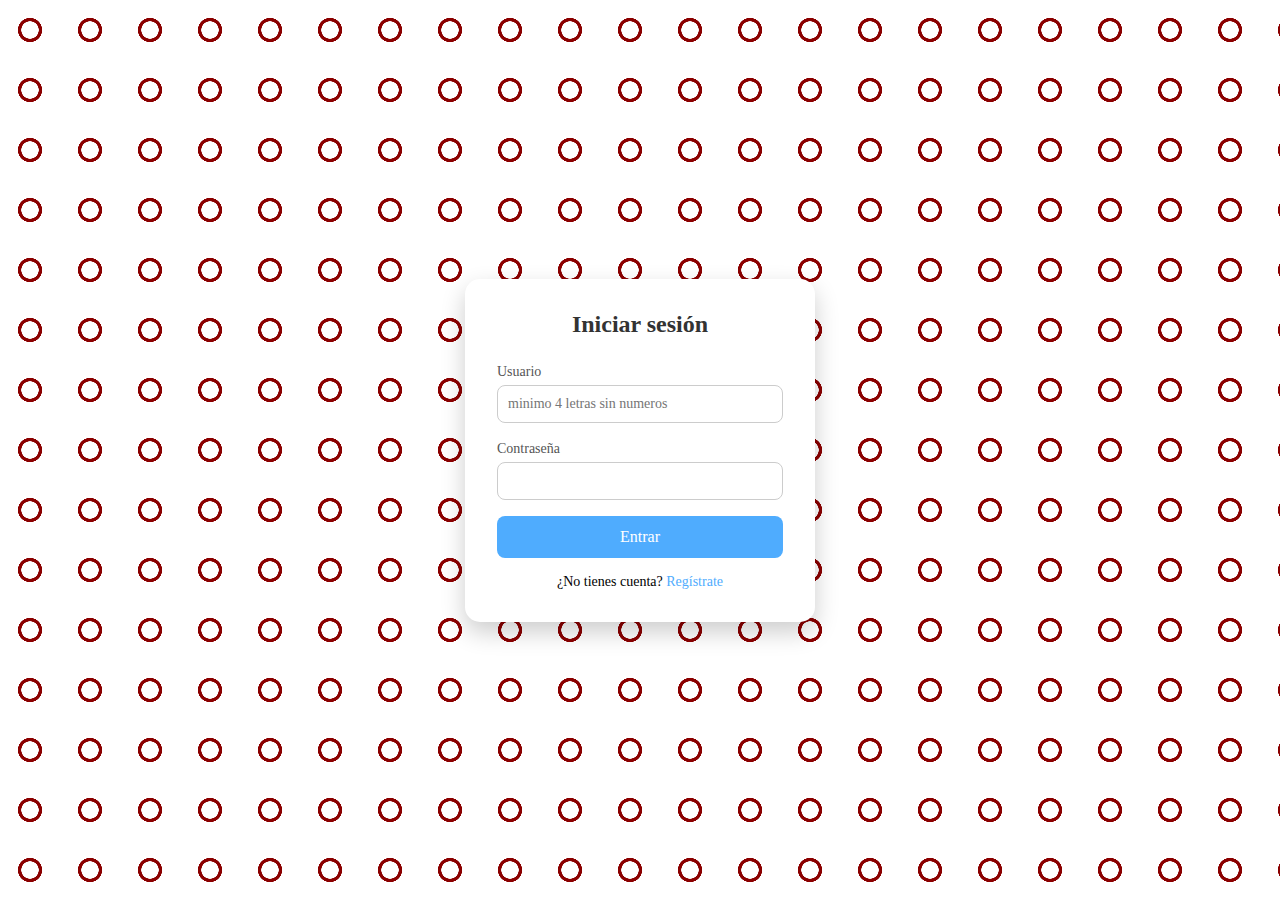
<file: index.html>
<!DOCTYPE html>
<html lang="es">
<head>
    <meta charset="UTF-8">
    <meta name="viewport" content="width=device-width, initial-scale=1.0">
    <title>pagina de inicio de seccion</title>
    <link rel="stylesheet" href="index.css">
</head>
<body>
  <main>
    <section class="card">
      <h2>Iniciar sesión</h2>
      <form id="loginForm" action="">
        <div class="input-grupo">
          <label for="Usuario">Usuario</label>
          <input type="text" id="Usuario" name="Usuario" placeholder="minimo 4 letras sin numeros" required pattern="[A-Za-zÁÉÍÓÚáéíóúÑñ]{4,}">
        </div>

        <div class="input-grupo">
          <label for="Contraseña">Contraseña</label>
          <input type="password" id="Contraseña" name="Contraseña" required>
        </div>

        <button type="submit" class="btn">Entrar</button>
      </form>
      <p>¿No tienes cuenta? <a href="#">Regístrate</a></p>
    </section>
  </main>
  
<script src="index.js"></script>
</body>
</html>
</file>
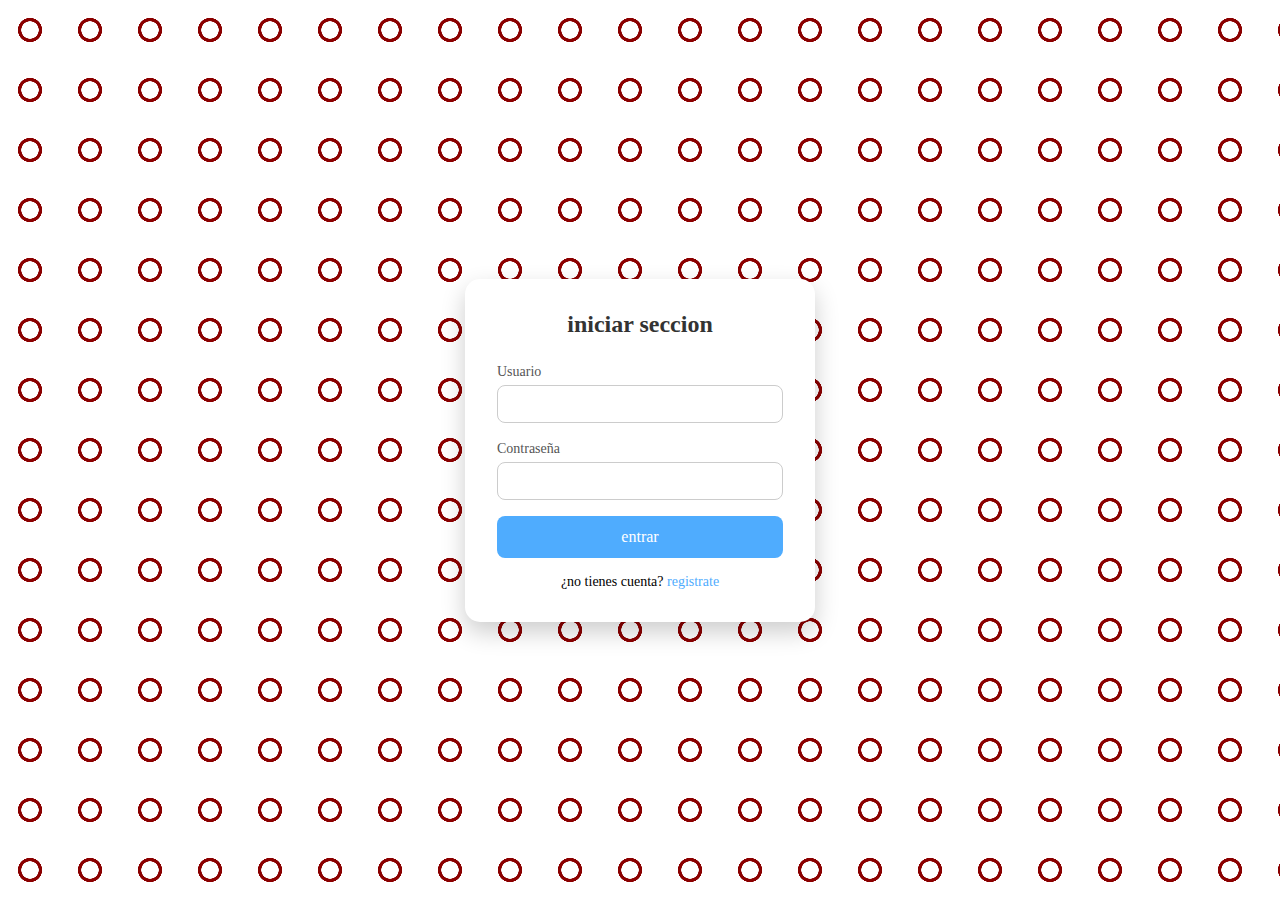
<file: login.html>
<!DOCTYPE html>
<html lang="es">
<head>
    <meta charset="UTF-8">
    <meta name="viewport" content="width=device-width, initial-scale=1.0">
    <title>pagina de inicio de seccion</title>
    <link rel="stylesheet" href="login.css">
</head>
<body>
    <div class="card">
        <h2>iniciar seccion</h2>
        <form id="loginForm" action="">
            <div class="input-grupo">
                <label for="Usuario">Usuario</label>
                <input type="text" name="Usuario" id="Usuario" required>
            </div>

            <div  class="input-grupo">
                <label for="Contraseña">Contraseña</label>
                <input type="text" name="Contraseña" id="Contraseña" required>
            </div>

            <button type="submit" class="btn" >entrar</button>
        </form>
       
        <p>¿no tienes cuenta? <a href="#">registrate</a></p>
    </div>
<script src="login.js"></script>
</body>
</html>
</file>
<file: index.css>
* {
    margin: 0;
    padding: 0;
    box-sizing: border-box;
   font-family: cursive;
}

body {
    display: flex;
    justify-content: center;
    align-items: center;
    min-height: 100vh;
    width: 100%;
    height: 100%;
    background: radial-gradient(circle at 50% 50%, transparent 20%, darkred 21% 28%, transparent 29%);
    background-size: 60px 60px;
    
}
.card {
    background: #fff;
    width: 350px;
    padding: 2rem;
    border-radius: 15px;
    box-shadow: 0px 10px 25px rgba(0, 0, 0, 0.2);
    text-align: center;
}
.card h2 {
    margin-bottom: 1.5rem;
    color: #333;
}
.input-grupo {
    margin-bottom: 1rem;
    text-align: left;
}

.input-grupo label {
    font-size: 14px;
    color: #555;
}

.input-grupo input {
    width: 100%;
    padding: 10px;
    margin-top: 5px;
    border: 1px solid #ccc;
    border-radius: 8px;
    font-size: 14px;
}

.btn {
    background: #4facfe;
    border: none;
    color: white;
    padding: 12px;
    width: 100%;
    border-radius: 8px;
    cursor: pointer;
    font-size: 16px;
    transition: background 0.3s ease;
}

.btn:hover {
    background: #00c6ff;
}

.card p {
    margin-top: 1rem;
    font-size: 14px;
}

.card a {
    color: #4facfe;
    text-decoration: none;
}
@media (max-width: 600px) {
  .encabezado {
    flex-direction: column;
    text-align: center;
  }

  .controles {
    flex-direction: column;
    align-items: center;
  }

  .galeria {
    grid-template-columns: 1fr;
  }
}
</file>
<file: login.css>
* {
    margin: 0;
    padding: 0;
    box-sizing: border-box;
   font-family: cursive;
}

body {
    display: flex;
    justify-content: center;
    align-items: center;
    min-height: 100vh;
    width: 100%;
    height: 100%;
    background: radial-gradient(circle at 50% 50%, transparent 20%, darkred 21% 28%, transparent 29%);
    background-color: lightred;
    background-size: 60px 60px;
    
}
.card {
    background: #fff;
    width: 350px;
    padding: 2rem;
    border-radius: 15px;
    box-shadow: 0px 10px 25px rgba(0, 0, 0, 0.2);
    text-align: center;
}
.card h2 {
    margin-bottom: 1.5rem;
    color: #333;
}
.input-grupo {
    margin-bottom: 1rem;
    text-align: left;
}

.input-grupo label {
    font-size: 14px;
    color: #555;
}

.input-grupo input {
    width: 100%;
    padding: 10px;
    margin-top: 5px;
    border: 1px solid #ccc;
    border-radius: 8px;
    font-size: 14px;
}

.btn {
    background: #4facfe;
    border: none;
    color: white;
    padding: 12px;
    width: 100%;
    border-radius: 8px;
    cursor: pointer;
    font-size: 16px;
    transition: background 0.3s ease;
}

.btn:hover {
    background: #00c6ff;
}

.card p {
    margin-top: 1rem;
    font-size: 14px;
}

.card a {
    color: #4facfe;
    text-decoration: none;
}
</file>
